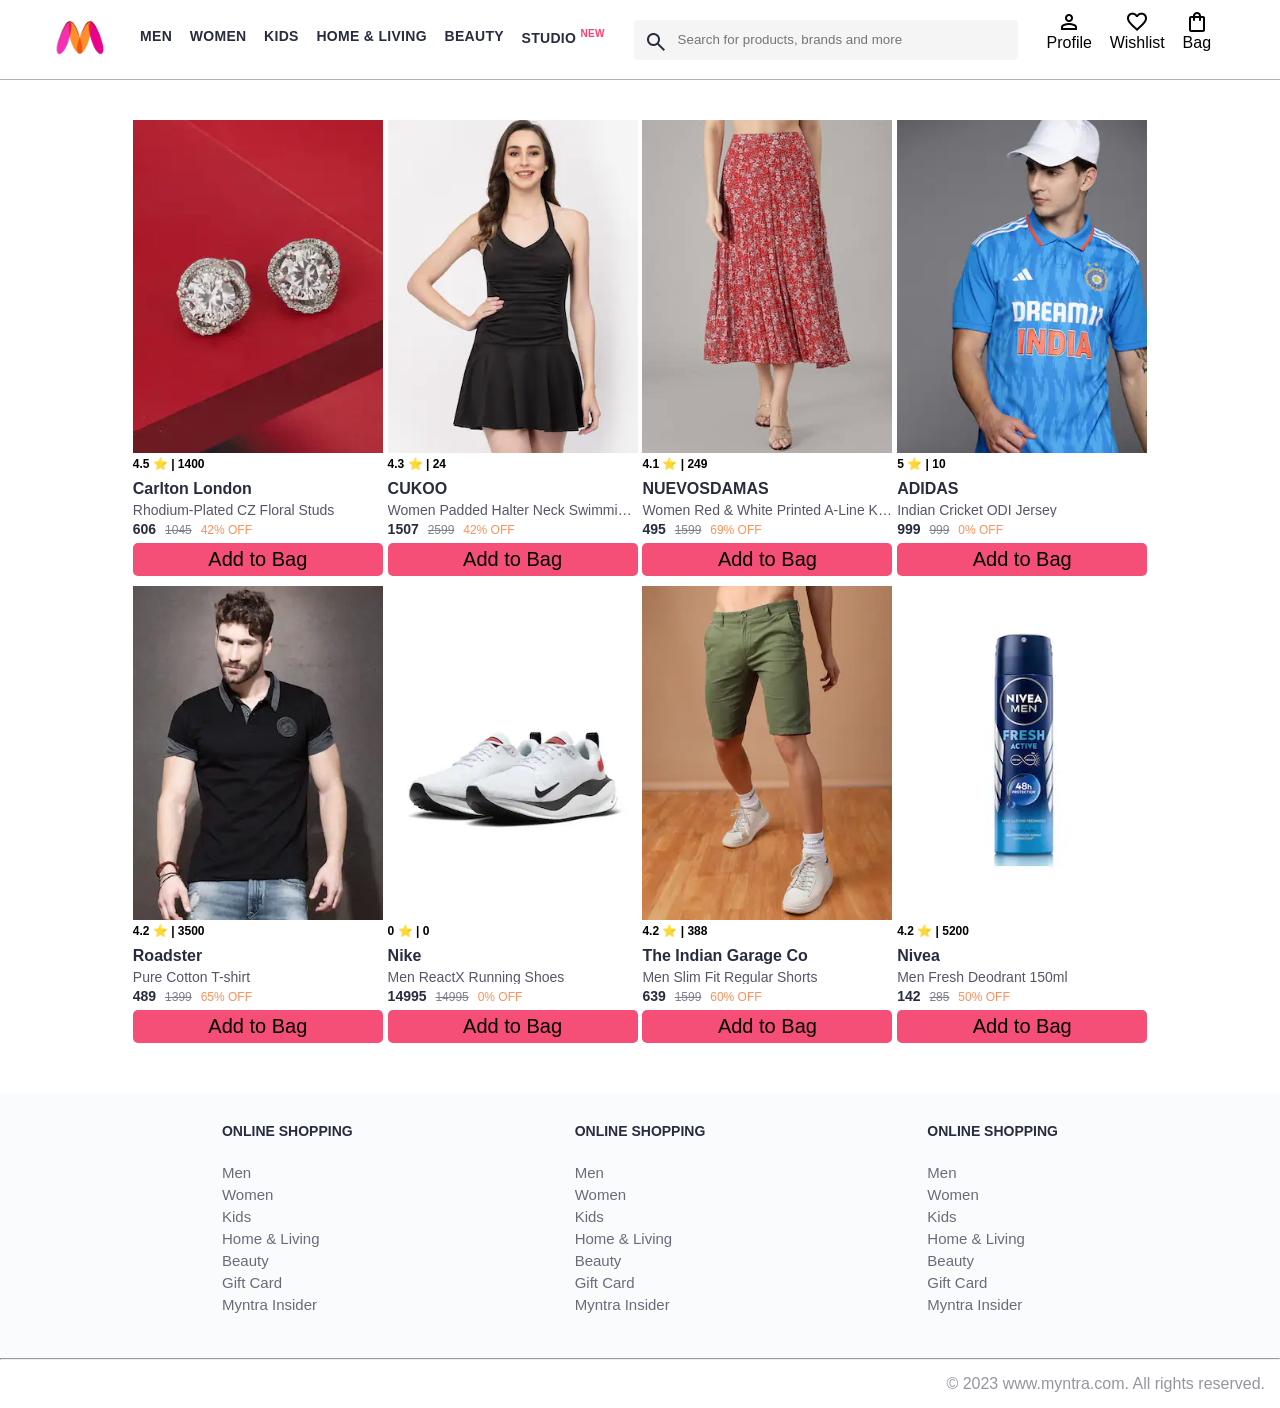
<file: 11 Template Myntra Functional Clone/index.html>
<!DOCTYPE html>
<html lang="en">
<head>
    <title>Myntra Functional Clone</title>
    <link rel="stylesheet" href="css/index.css">
    <link rel="stylesheet" href="https://fonts.googleapis.com/css2?family=Material+Symbols+Outlined:opsz,wght,FILL,GRAD@20..48,100..700,0..1,-50..200" />
</head>
<body>
    <header>
        <div class="logo_container">
            <a href="#"><img class="myntra_home" src="images/myntra_logo.webp" alt="Myntra Home"></a>
        </div>
        <nav class="nav_bar">
            <a href="#">Men</a>
            <a href="#">Women</a>
            <a href="#">Kids</a>
            <a href="#">Home & Living</a>
            <a href="#">Beauty</a>
            <a href="#">Studio <sup>New</sup></a>
        </nav>
        <div class="search_bar">
            <span class="material-symbols-outlined search_icon">search</span>
            <input class="search_input" placeholder="Search for products, brands and more">
        </div>
        <div class="action_bar">
            <div class="action_container">
                <span class="material-symbols-outlined action_icon">person</span>
                <span class="action_name">Profile</span>
            </div>

            <div class="action_container">
                <span class="material-symbols-outlined action_icon">favorite</span>
                <span class="action_name">Wishlist</span>
            </div>

            <a class="action_container" href="pages/bag.html">
                <span class="material-symbols-outlined action_icon">shopping_bag</span>
                <span class="action_name">Bag</span>
                <span class="bag-item-count">0</span>
            </a>
        </div>
    </header>
    <main>
        <div class="items-container">
        </div>
    </main>
    <footer>
        <div class="footer_container">
            <div class="footer_column">
                <h3>ONLINE SHOPPING</h3>

                <a href="#">Men</a>
                <a href="#">Women</a>
                <a href="#">Kids</a>
                <a href="#">Home & Living</a>
                <a href="#">Beauty</a>
                <a href="#">Gift Card</a>
                <a href="#">Myntra Insider</a>
            </div>

            <div class="footer_column">
                <h3>ONLINE SHOPPING</h3>

                <a href="#">Men</a>
                <a href="#">Women</a>
                <a href="#">Kids</a>
                <a href="#">Home & Living</a>
                <a href="#">Beauty</a>
                <a href="#">Gift Card</a>
                <a href="#">Myntra Insider</a>
            </div>

            <div class="footer_column">
                <h3>ONLINE SHOPPING</h3>

                <a href="#">Men</a>
                <a href="#">Women</a>
                <a href="#">Kids</a>
                <a href="#">Home & Living</a>
                <a href="#">Beauty</a>
                <a href="#">Gift Card</a>
                <a href="#">Myntra Insider</a>
            </div>
        </div>
        <hr>

        <div class="copyright">
            © 2023 www.myntra.com. All rights reserved.
        </div>
    </footer>
    <script src="data/items.js"></script>
    <script src="scripts/index.js"></script>
    
</body>
</html>
</file>
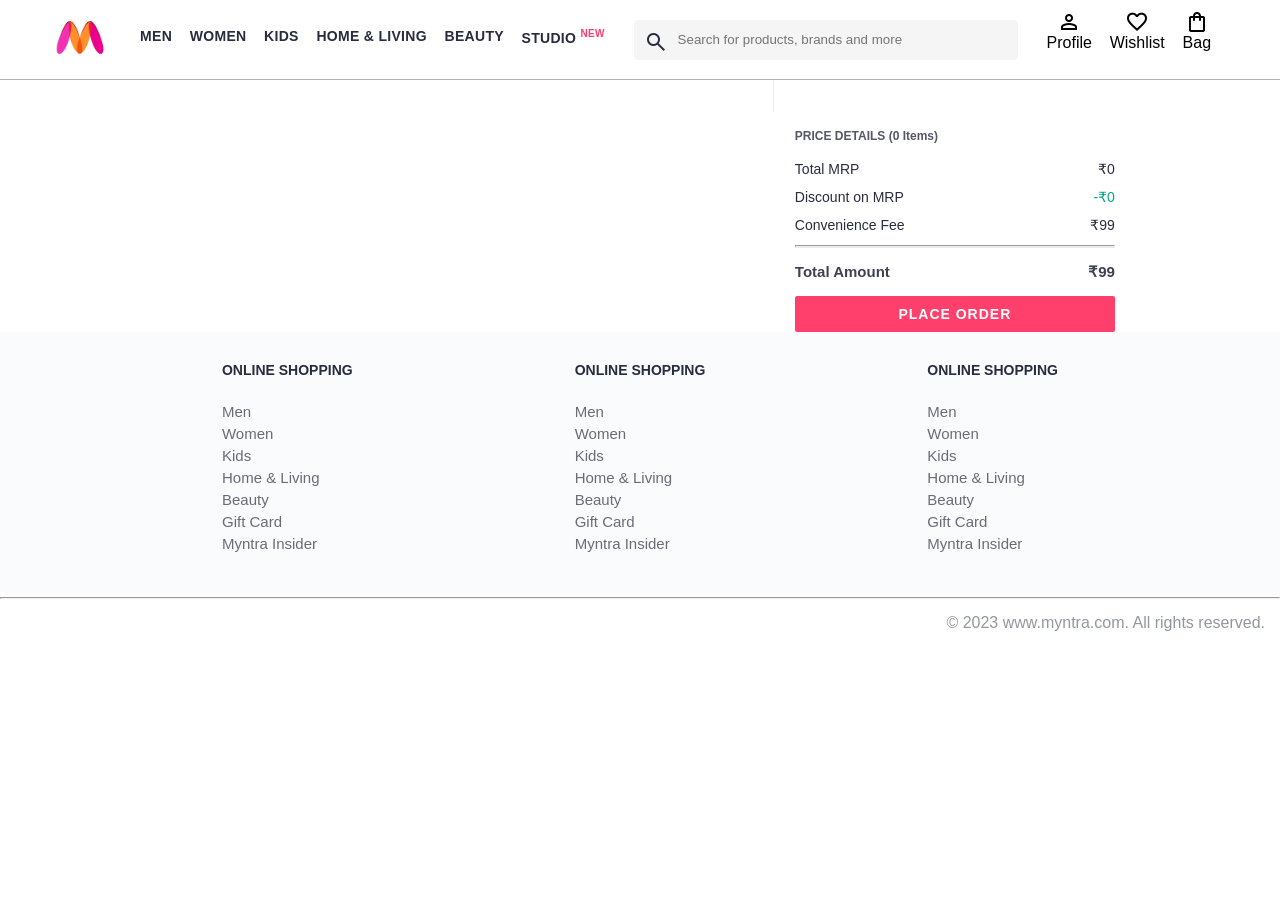
<file: 11 Template Myntra Functional Clone/pages/bag.html>
<!DOCTYPE html>
<html lang="en">
<head>
    <title>Myntra Clone</title>
    <link rel="stylesheet" href="../css/index.css">
    <link rel="stylesheet" href="../css/bag.css">
    <link rel="stylesheet" href="https://fonts.googleapis.com/css2?family=Material+Symbols+Outlined:opsz,wght,FILL,GRAD@20..48,100..700,0..1,-50..200" />
</head>
<body>
    <header>
        <div class="logo_container">
            <a href="#"><img class="myntra_home" src="../images/myntra_logo.webp" alt="Myntra Home"></a>
        </div>
        <nav class="nav_bar">
            <a href="#">Men</a>
            <a href="#">Women</a>
            <a href="#">Kids</a>
            <a href="#">Home & Living</a>
            <a href="#">Beauty</a>
            <a href="#">Studio <sup>New</sup></a>
        </nav>
        <div class="search_bar">
            <span class="material-symbols-outlined search_icon">search</span>
            <input class="search_input" placeholder="Search for products, brands and more">
        </div>
        <div class="action_bar">
            <div class="action_container">
                <span class="material-symbols-outlined action_icon">person</span>
                <span class="action_name">Profile</span>
            </div>

            <div class="action_container">
                <span class="material-symbols-outlined action_icon">favorite</span>
                <span class="action_name">Wishlist</span>
            </div>

            <div class="action_container">
                <span class="material-symbols-outlined action_icon">shopping_bag</span>
                <span class="action_name">Bag</span>
                <span class="bag-item-count">0</span>
            </div>
        </div>
    </header>
    <main>
      <div class="bag-page">
        <div class="bag-items-container">
        </div>
        <div class="bag-summary">
          <div class="bag-details-container">
            <div class="price-header">PRICE DETAILS (2 Items) </div>
            <div class="price-item">
              <span class="price-item-tag">Total MRP</span>
              <span class="price-item-value">Rs1284</span>
            </div>
            <div class="price-item">
              <span class="price-item-tag">Discount on MRP</span>
              <span class="price-item-value priceDetail-base-discount">-Rs143</span>
            </div>
            <div class="price-item">
              <span class="price-item-tag">Convenience Fee</span>
              <span class="price-item-value">Rs 99</span>
            </div>
            <hr>
            <div class="price-footer">
              <span class="price-item-tag">Total Amount</span>
              <span class="price-item-value">Rs 1240</span>
            </div>
          </div>
          <button class="btn-place-order">
            <div class="css-xjhrni">PLACE ORDER</div>
          </button>
        </div>

      </div>
    </main>
    <footer>
        <div class="footer_container">
            <div class="footer_column">
                <h3>ONLINE SHOPPING</h3>

                <a href="#">Men</a>
                <a href="#">Women</a>
                <a href="#">Kids</a>
                <a href="#">Home & Living</a>
                <a href="#">Beauty</a>
                <a href="#">Gift Card</a>
                <a href="#">Myntra Insider</a>
            </div>

            <div class="footer_column">
                <h3>ONLINE SHOPPING</h3>

                <a href="#">Men</a>
                <a href="#">Women</a>
                <a href="#">Kids</a>
                <a href="#">Home & Living</a>
                <a href="#">Beauty</a>
                <a href="#">Gift Card</a>
                <a href="#">Myntra Insider</a>
            </div>

            <div class="footer_column">
                <h3>ONLINE SHOPPING</h3>

                <a href="#">Men</a>
                <a href="#">Women</a>
                <a href="#">Kids</a>
                <a href="#">Home & Living</a>
                <a href="#">Beauty</a>
                <a href="#">Gift Card</a>
                <a href="#">Myntra Insider</a>
            </div>
        </div>
        <hr>

        <div class="copyright">
            © 2023 www.myntra.com. All rights reserved.
        </div>
    </footer>
    <script src="../data/items.js"></script>
    <script src="../scripts/index.js"></script>
    <script src="../scripts/bag.js"></script>
</body>
</html>
</file>
<file: 11 Template Myntra Functional Clone/css/index.css>
/***************** Item Page CSS **************************/
/*.action_container {
    text-decoration: none;
}
a.action_container:link {
    color:black;
}
.item-details {
    cursor: pointer;
    width: 250px;
    margin: 10px;
}
.stars {
    font-size: 12px;
    font-weight: 700;
    text-align: left;
}
.company {
    font-size: 18px;
    font-weight: 700;
    line-height: 1;
    color: #282c3f;
    margin-bottom: 6px;
    overflow: hidden;
    text-overflow: ellipsis;
    white-space: nowrap;
    margin-top: 20px;
}
.item-name {
    color: #535766;
    font-size: 16px;
    line-height: 1;
    margin-bottom: 0;
    margin-top: 0;
    overflow: hidden;
    text-overflow: ellipsis;
    white-space: nowrap;
    font-weight: 400;
    display: block;
}
.price-container {
    margin-top: 10px;
}
.current-price {
    font-size: 14px;
    font-weight: 700;
    color: #282c3f;
}
.original-price {
    text-decoration: line-through;
    color: #7e818c;
    font-weight: 400;
    margin-left: 5px;
    font-size: 12px;
}
.discount-percentage {
    color: #ff905a;
    font-weight: 400;
    font-size: 12px;
    margin-left: 5px;
}
.btn-bag {
    background-color: lightgreen;
    border: none;
    padding: 5px 15px;
    border-radius: 10px;
    width: 100%;
    margin-top: 7px;
    font-size: 20px;
    cursor: pointer;
}
.bag-items {
    background-color: #f16565;
    white-space: nowrap;
    text-align: center;
    line-height: 18px;
    padding: 0 6px;
    height: 18px;
    position: relative;
    border-radius: 50%;
    font-size: 12px;
    color: #fff;
    left: 13px;
    top: -44px;
    font-weight: 700;
    cursor: pointer;
}*/

* {
    margin: 0;
    padding: 0;
    font-family: Assistant,-apple-system,BlinkMacSystemFont,Segoe UI,Roboto,Helvetica,Arial,sans-serif;
    box-sizing: border-box;
}
header {
    display: flex;
    background-color: #ffffff;
    height: 80px;
    justify-content: space-between;
    align-items: center;
    border-bottom: 1px solid #b6b1b1;
}
.myntra_home {
    height: 45px;
}
.logo_container {
    margin-left: 4%;
}
.action_bar {
    margin-right: 4%;
}
.nav_bar {
    display: flex;
    min-width: 500px;
    justify-content: space-evenly;
}
.nav_bar a {
    font-size: 14px;
    letter-spacing: .3px;
    color: #282c3f;
    font-weight: 700;
    text-transform: uppercase;
    text-decoration: none;
    padding: 28px 0;
    border-bottom: 5px solid #ffffff;
}
.nav_bar a:hover {
    border-bottom: 4px solid #f54e77;
}

.nav_bar a sup {
    color: #ff3f6c;
    font-size: 10px;
}

.search_bar {
    height: 40px;
    min-width: 200px;
    width: 30%;
    display: flex;
    align-items: center;
}
.search_icon {
    box-sizing: content-box;
    height: 20px;
    padding: 10px;

    background-color: #f5f5f6;
    color: #282c3f;
    font-weight: 300;
    border-radius: 4px 0 0 4px;
}
.search_input {
    color: #696e79;
    background-color: #f5f5f6;
    flex-grow: 1;
    height: 40px;
    border: 0;
    border-radius: 0 4px 4px 0;
}

.action_bar {
    display: flex;
    min-width: 200px;
    justify-content: space-evenly;
}

.action_container {
    display: flex;
    flex-direction: column;
    align-items: center;
}

/* Main section */
.banner_container {
    margin: 40px 0;
}
.banner_image {
    width: 100%;
}

.category_heading {
    text-transform: uppercase;
    color: #3e4152;
    letter-spacing: .15em;
    font-size: 1.8em;
    margin: 50px 0 10px 30px;
    max-height: 5em;
    font-weight: 700;
}

.category-items , .items-container{
    width: 80%;
    margin: 50px 10%;
    display: flex;
    flex-wrap: wrap;
    justify-content: space-evenly;
}

.sale_item {
    width: 250px;
}

.footer_container {
    padding: 30px 0px 40px 0px;
    background: #FAFBFC;
    display: flex;
    justify-content: space-evenly;
}

.footer_column {
    display: flex;
    flex-direction: column;
}

.footer_column h3 {
    color: #282c3f;
    font-size: 14px;
    margin-bottom: 25px;
}

.footer_column a {
    color: #696b79;
    font-size: 15px;
    text-decoration: none;
    padding-bottom: 5px;
}

.copyright {
    color: #94969f;
    text-align: end;
    padding: 15px;
}
.items-container{
width: 80%;
margin:40px 10%;
}
.item-container{
    width:250px;
    margin-bottom: 10px;
}
.item_image{
    width: 100%;
}
.rating{
    font-size: 12px;
    font-weight: 700;
    
}
.company{
    margin-top: 10px;
    font-size: 16px;
    font-weight: 700;
    line-height: 1;
    color: #282c3f;
    margin-bottom: 6px;
    overflow: hidden;
    text-overflow: ellipsis;
    white-space: nowrap;
}
.item-name{
    color: #535766;
    font-size: 14px;
    line-height: 1;
    margin-bottom: 0;
    margin-top: 0;
    overflow: hidden;
    text-overflow: ellipsis;
    white-space: nowrap;
    font-weight: 400;
    display: block;
}
.price{
    margin-top: 5px;
    font-size: 14px;
    line-height: 15px;
    color: #282c3f;
    white-space: nowrap;
}
.current-price{
    font-size: 14px;
    font-weight: 700;
    color: #282c3f;
}
.original-price{
   
    text-decoration: line-through;
    color: #7e818c;
    font-weight: 400;
    margin-left: 5px;
    font-size: 12px;
}

.discount{
    color: #ff905a;
    font-weight: 400;
    font-size: 12px;
    margin-left: 5px;
}
   
.btn-addbag{
    margin-top: 5px;
    width: 100%;
    background-color: #f54e77;
    border: none;
    padding:5px 10px;
    border-radius: 5px;
    font-size: 20px;
    cursor: pointer;
   
}
.bag-item-count{
    background-color: #f16565;
    white-space: nowrap;
    text-align: center;
    line-height: 18px;
    padding: 0 6px;
    height: 18px;
    position:relative;
    border-radius: 50%;
    font-size: 12px;
    color: #fff;
    left: 13px;
    top: -44px;
    font-weight: 700;
    cursor: pointer;
}
.action_container {
    text-decoration: none;
}
a.action_container:link {
    color:black;
}
</file>
<file: 11 Template Myntra Functional Clone/css/bag.css>
.bag-items-container {
  display: inline-block;
  width: 64%;
  padding-right: 20px;
  border-right: 1px solid #eaeaec;
  padding-top: 32px;
  color: #282c3f;
  font-size: 13px;
  line-height: 1.42857143;
}

.bag-page {
  width: 75%;
  margin-left: 12.5%;
}

.bag-summary {
  vertical-align: top;
  display: inline-block;
  width: 35%;
  padding: 24px 0 0 16px;
  color: #282c3f;
  font-size: 13px;
  line-height: 1.42857143;
}

.bag-details-container {
  margin-bottom: 16px;
}

.price-header {
  font-size: 12px;
  font-weight: 700;
  margin: 24px 0 16px;
  color: #535766;
}

.price-item {
  margin-bottom: 12px;
  line-height: 16px;
  font-size: 14px;
  color: #282c3f;
}

.price-item-value {
  float: right;
}

.priceDetail-base-discount {
  color: #03a685;
}

.price-footer {
  font-weight: 700;
  font-size: 15px;
  padding-top: 16px;
  border-top: 1px solid #eaeaec;
  color: #3e4152;
  line-height: 16px;
}

.btn-place-order {
  width: 100%;
  letter-spacing: 1px;
  font-size: 14px;
  font-weight: 600;
  border-radius: 2px;
  border-width: 0px;
  padding: 10px 16px;
  background-color: rgb(255, 63, 108);
  color: rgb(255, 255, 255);
  cursor: pointer;
}

.bag-item-container {
  margin-bottom: 8px;
  background: #fff;
  font-size: 14px;
  border: 1px solid #eaeaec;
  border-radius: 4px;
  position: relative;
  padding: 12px 12px 0;
}

.item-left-part {
  position: absolute;
  background: rgb(255, 242, 223);
  height: 148px;
  width: 111px;
}

.item-right-part {
  padding-left: 12px;
  position: relative;
  min-height: 148px;
  margin-left: 111px;
  margin-bottom: 12px;
}

.bag-item-img {
  width: 100%;
}

.return-period {
  display: inline-flex;
  font-size: 14px;
  padding-top: 8px;
}

.return-period-days {
  font-weight: 700;
  margin-right: 4px;
}

.delivery-details {
  margin-top: 5px;
  color: #282c3f;
  font-size: 12px;
  letter-spacing: -.1px;
  margin-bottom: 8px;
  line-height: 15px;
}

.delivery-details-days {
  color: #03a685;
}

.remove-from-cart {
  position: absolute;
  font-size: 25px;
  top: 10px;
  right: 18px;
  width: 14px;
  height: 14px;
  cursor: pointer;
}
</file>
